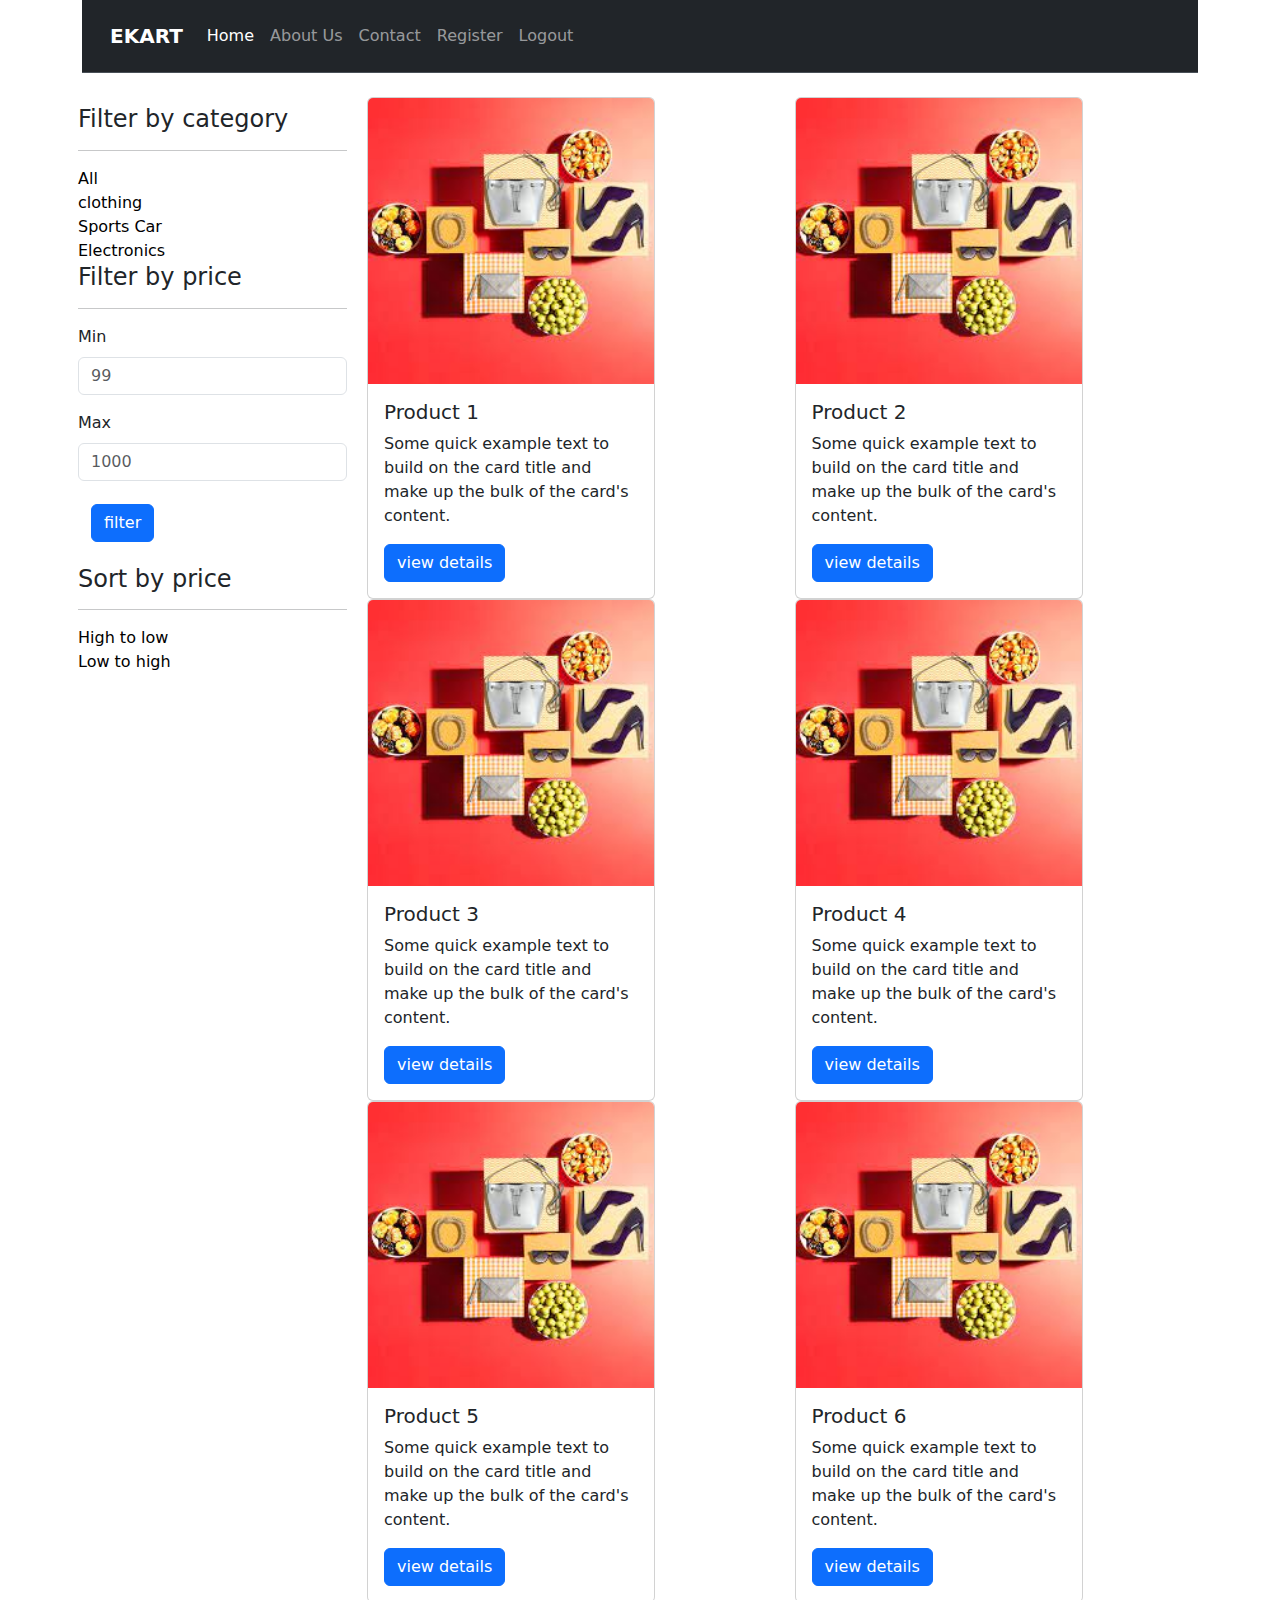
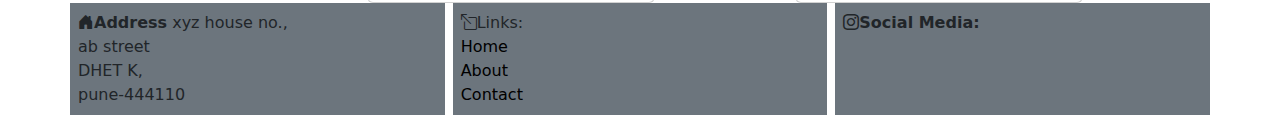
<file: index.html>
<!DOCTYPE html>
<html>
<head>
    <meta charset='utf-8'>
    <meta http-equiv='X-UA-Compatible' content='IE=edge'>
    <title>EKart|Product</title>
    <meta name='viewport' content='width=device-width, initial-scale=1'>
    <link rel='stylesheet' type='text/css' media='screen' href='static/css/bootstrap.min.css'>
    <link rel="stylesheet" href="static/css/style.css">
    <link rel="stylesheet" href="https://cdn.jsdelivr.net/npm/bootstrap-icons@1.11.2/font/bootstrap-icons.min.css">
</head>
<body>
    <div class="container">
        <div class="row">
            <div class="col-mt-3">
                <nav class="navbar p-3 navbar-expand-lg  bg-dark border-bottom border-body" data-bs-theme="dark">
                    <div class="container-fluid">
                      <a class="navbar-brand" href="#"><strong>EKART</strong></a>
                      <button class="navbar-toggler" type="button" data-bs-toggle="collapse" data-bs-target="#navbarNavDropdown" aria-controls="navbarNavDropdown" aria-expanded="false" aria-label="Toggle navigation">
                        <span class="navbar-toggler-icon"></span>
                      </button>
                      <div class="collapse navbar-collapse" id="navbarNavDropdown">
                        <ul class="navbar-nav">
                          <li class="nav-item">
                            <a class="nav-link active" aria-current="page" href="#">Home</a>
                          </li>
                          <li class="nav-item">
                            <a class="nav-link " href="about.html">About Us</a>
                          </li>
                          <li class="nav-item">
                            <a class="nav-link" href="contact.html">Contact</a>
                          </li>
                          <li class="nav-item">
                            <a class="nav-link" href="register.html">Register</a>
                          </li>
                          <li class="nav-item">
                            <a class="nav-link" href="logout.html">Logout</a>
                          </li>
                        </ul>
                      </div>
                    </div>
                </nav>
            </div>
        </div> <!--end of 1st row-->

        <div class="row mt-4">
            <div class="col-md-3 p-2">
                <h4>Filter by category</h4>
                <hr>
                <a class="anchor" href="#">All</a><br>
                <a class="anchor" href="#">clothing</a><br>
                <a class="anchor" href="#">Sports Car</a><br>
                <a class="anchor" href="#">Electronics</a><br>
                
                <h4 class="mt">Filter by price</h4>
                <hr>
               
                <form>
                    <div class="mb-3">
                        <label for="input1" class="form-label">Min</label>
                        <input type="text" class="form-control" id="input1" placeholder="99">
                    </div>

                    <div class="mb-3">
                        <label for="input2" class="form-label">Max</label>
                        <input type="text" class="form-control" id="input2" placeholder="1000">
                    </div>
                    <div class="btn">
                        <input type="button" class="btn btn-primary" value="filter">&nbsp;&nbsp;&nbsp;
                    </div>
                    <h4 class="mt-3">Sort by price</h4>
                    <hr>
                    <a class="anchor" href="">High to low</a><br>
                    <a class="anchor" href="">Low to high</a><br>
                </form>
            </div>
            <div class="col-md-9">
              <div class="row">
                <div class="col">
                  <div class="card" style="width: 18rem;">
                    <img src="static/images/images1.jpg" class="card-img-top" alt="...">
                    <div class="card-body">
                      <h5 class="card-title">Product 1</h5>
                      <p class="card-text">Some quick example text to build on the card title and make up the bulk of the card's content.</p>
                      <a href="#" class="btn btn-primary">view details</a>
                    </div>
                  </div>
                </div><!--Product 1-->

                <div class="col">
                  <div class="card" style="width: 18rem;">
                    <img src="static/images/images1.jpg" class="card-img-top" alt="...">
                    <div class="card-body">
                      <h5 class="card-title">Product 2</h5>
                      <p class="card-text">Some quick example text to build on the card title and make up the bulk of the card's content.</p>
                      <a href="#" class="btn btn-primary">view details</a>
                    </div>
                  </div>
                </div><!--Product 2-->

                <div class="col">
                  <div class="card" style="width: 18rem;">
                    <img src="static/images/images1.jpg" class="card-img-top" alt="...">
                    <div class="card-body">
                      <h5 class="card-title">Product 3</h5>
                      <p class="card-text">Some quick example text to build on the card title and make up the bulk of the card's content.</p>
                      <a href="#" class="btn btn-primary">view details</a>
                    </div>
                  </div>
                </div><!--Product 3-->
                <br>
                
                <div class="col">
                  <div class="card" style="width: 18rem;">
                    <img src="static/images/images1.jpg" class="card-img-top" alt="...">
                    <div class="card-body">
                      <h5 class="card-title">Product 4</h5>
                      <p class="card-text">Some quick example text to build on the card title and make up the bulk of the card's content.</p>
                      <a href="#" class="btn btn-primary">view details</a>
                    </div>
                  </div>
                </div><!--Product 3-->

                
                <div class="col">
                  <div class="card" style="width: 18rem;">
                    <img src="static/images/images1.jpg" class="card-img-top" alt="...">
                    <div class="card-body">
                      <h5 class="card-title">Product 5</h5>
                      <p class="card-text">Some quick example text to build on the card title and make up the bulk of the card's content.</p>
                      <a href="#" class="btn btn-primary">view details</a>
                    </div>
                  </div>
                </div><!--Product 3-->

                
                <div class="col">
                  <div class="card" style="width: 18rem;">
                    <img src="static/images/images1.jpg" class="card-img-top" alt="...">
                    <div class="card-body">
                      <h5 class="card-title">Product 6</h5>
                      <p class="card-text">Some quick example text to build on the card title and make up the bulk of the card's content.</p>
                      <a href="#" class="btn btn-primary">view details</a>
                    </div>
                  </div>
                </div><!--Product 3-->


              </div> 
          </div><!--1ST ROW OF PRODUCT-->
      </div> <!--end of 2nd row-->

        <div class="row">
            <div class="col bg-secondary p-2 me-2">
              <i class="bi bi-house-door-fill"></i><b>Address</b>
                xyz house no.,<br>
                ab street <br>
                DHET K,<br>
                pune-444110<br> 
            </div>
            <div class="col bg-secondary p-2 me-2">
              <i class="bi bi-box-arrow-up-left"></i>Links:<br>
                <a class="anchor" href="index.html">Home</a><br>
                <a class="anchor" href="about.html">About</a><br> 
                <a class="anchor" href="index.html">Contact</a><br>           
            </div>
            <div class="col p-2 bg-secondary">
              <i class="bi bi-instagram"></i><b>Social Media:</b>
            </div>
        </div> <!--end of 3rd row-->
    </div>

    <script src='static/js/popper.js'></script>
    <script src='static/js/bootstrap.min.js'></script>
</body>
</html>
</file>
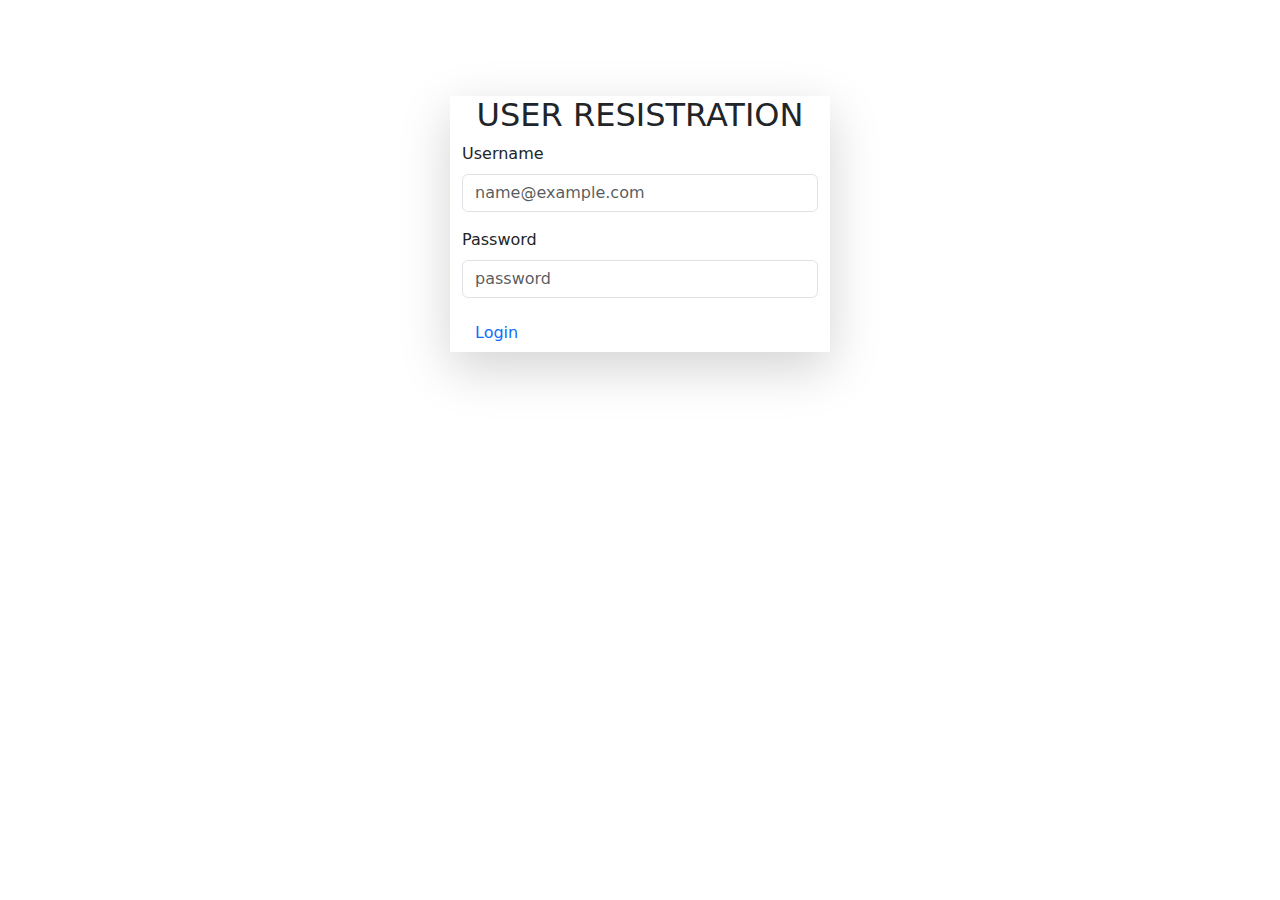
<file: login.html>
<!DOCTYPE html>
<html>
<head>
    <meta charset='utf-8'>
    <meta http-equiv='X-UA-Compatible' content='IE=edge'>
    <title>Register </title>
    <meta name='viewport' content='width=device-width, initial-scale=1'>
    <link rel='stylesheet' type='text/css' media='screen' href='static/css/bootstrap.min.css'>
    
    <style>
        .box{
            border-style: solid;

        }
        
    </style>
</head>
<body>
    <div class="container">
        <div class="row mt-5">
            <div class="col-sm-4 mx-auto mt-5 shadow-lg">
                <h2 class="text-center">USER RESISTRATION</h2>
                <form method="post" action="login.html">
                    

                    <div class="mb-3">
                        <label for="Input2" class="form-label">Username</label>
                        <input type="email" class="form-control" id="Input2" placeholder="name@example.com">
                    </div>

                    <div class="mb-3">
                        <label for="Input3" class="form-label">Password</label>
                        <input type="email" class="form-control" id="Input3" placeholder="password">
                    </div>

                   

                    <div class="btn">
                       
                       
                        <a href="index.html " style="text-decoration: none;">Login</a>
                    </div>

                </form>
            </div>
        </div>
    </div>
    <script src='static/js/bootstrap.min.js'></script>
    <script src='static/js/popper.js'></script>
</body>
</file>
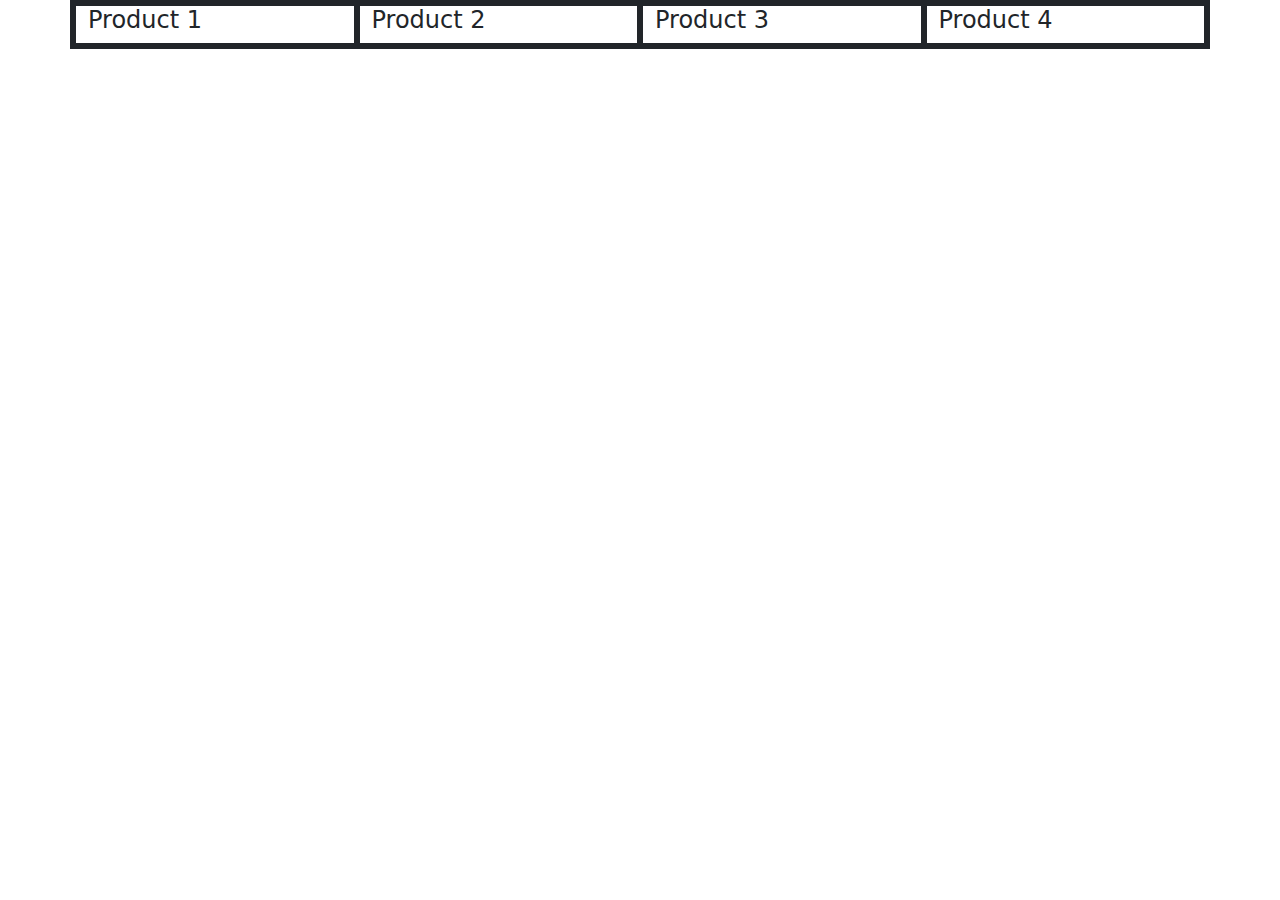
<file: offline.html>
<!DOCTYPE html>
<html>
<head>
    <meta charset='utf-8'>
    <meta http-equiv='X-UA-Compatible' content='IE=edge'>
    <title>Page Title</title>
    <meta name='viewport' content='width=device-width, initial-scale=1'>
    <link rel='stylesheet' type='text/css' media='screen' href='static/css/bootstrap.min.css'>
    <script src='static/js/bootstrap.min.js'></script>
    <script src='static/js/popper.js'></script>
    <style>
        .box{
            border-style: solid;
        }
        
    </style>
</head>
<body>
    <div class="container-md box">
        <div class="row">
            <div class="col-sm-3 box">
                <h4>Product 1</h4>
            </div>
            <div class="col-sm-3 box">
                <h4>Product 2</h4>
            </div>
            <div class="col-sm-3 box">
                <h4>Product 3</h4>
            </div>
            <div class="col-sm-3 box">
                <h4>Product 4</h4>
            </div>
        </div>
    </div>
    
</body>
</html>
</file>
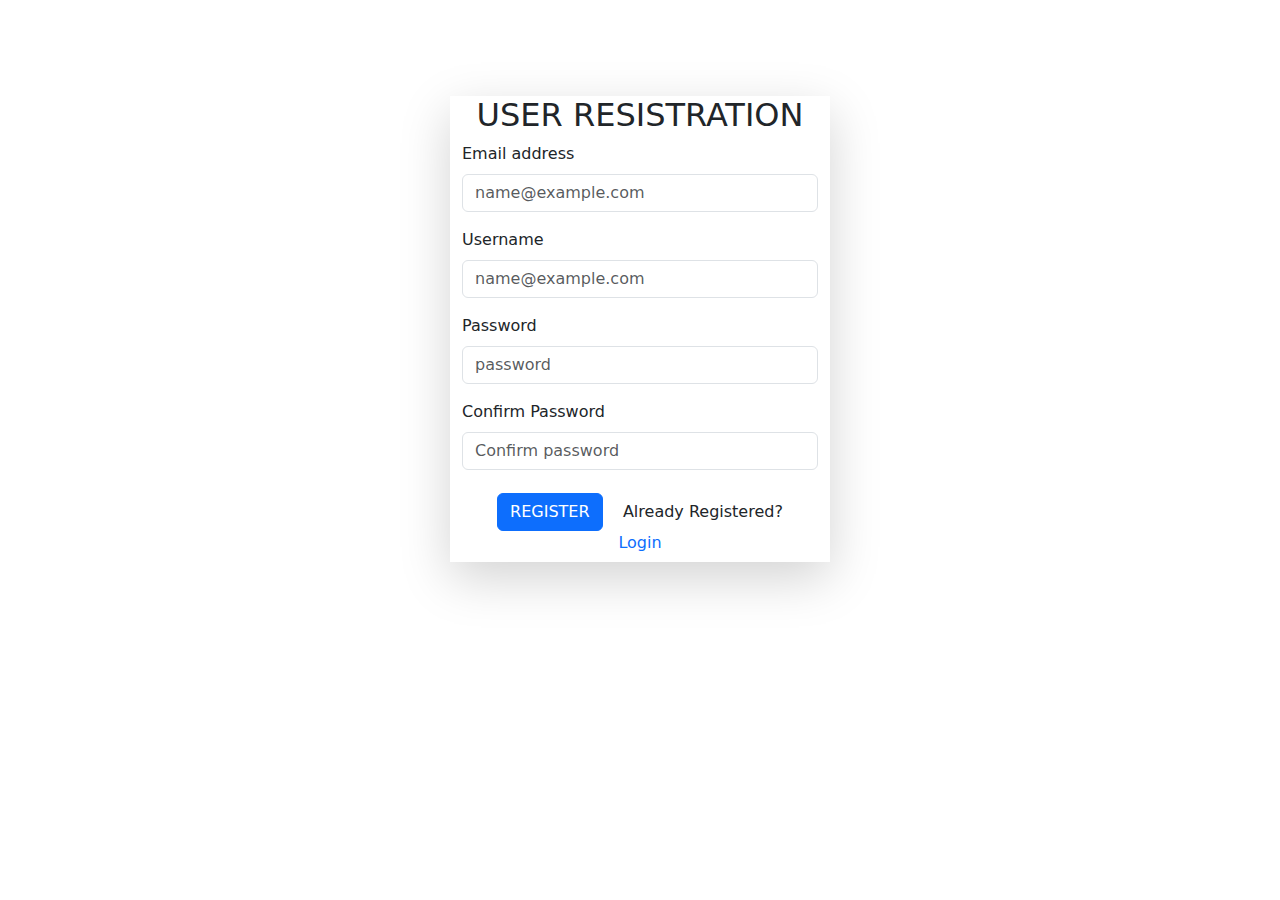
<file: register.html>
<!DOCTYPE html>
<html>
<head>
    <meta charset='utf-8'>
    <meta http-equiv='X-UA-Compatible' content='IE=edge'>
    <title>Register </title>
    <meta name='viewport' content='width=device-width, initial-scale=1'>
    <link rel='stylesheet' type='text/css' media='screen' href='static/css/bootstrap.min.css'>
    
    <style>
        .box{
            border-style: solid;

        }
        
    </style>
</head>
<body>
    <div class="container">
        <div class="row mt-5">
            <div class="col-sm-4 mx-auto mt-5 shadow-lg">
                <h2 class="text-center">USER RESISTRATION</h2>
                <form method="post" action="login.html">
                    <div class="mb-3">
                        <label for="Input1" class="form-label">Email address</label>
                        <input type="email" class="form-control" id="Input1" placeholder="name@example.com">
                    </div>

                    <div class="mb-3">
                        <label for="Input2" class="form-label">Username</label>
                        <input type="email" class="form-control" id="Input2" placeholder="name@example.com">
                    </div>

                    <div class="mb-3">
                        <label for="Input3" class="form-label">Password</label>
                        <input type="email" class="form-control" id="Input3" placeholder="password">
                    </div>

                    <div class="mb-3">
                        <label for="Input4" class="form-label">Confirm Password</label>
                        <input type="email" class="form-control" id="Input4" placeholder="Confirm password">
                    </div>

                    <div class="btn">
                        <input type="button" class="btn btn-primary" value="REGISTER">&nbsp;&nbsp;&nbsp;
                       Already Registered? 
                        <a href="login.html " style="text-decoration: none;">Login</a>
                    </div>

                </form>
            </div>
        </div>
    </div>
    <script src='static/js/bootstrap.min.js'></script>
    <script src='static/js/popper.js'></script>
</body>
</file>
<file: static/css/style.css>
.anchor{
    text-decoration: none;
    color: black

}
</file>
